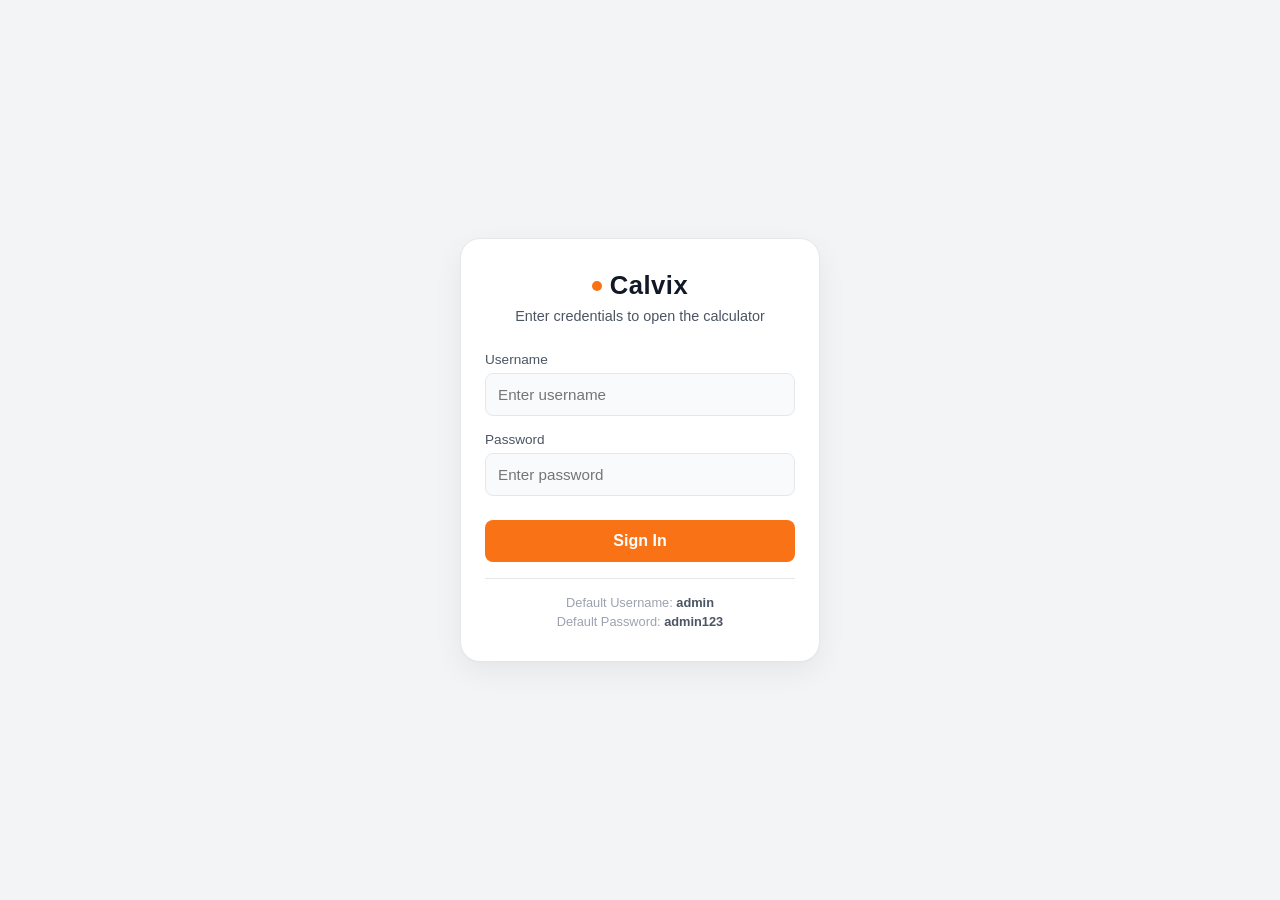
<file: index.html>
<!DOCTYPE html>
<html lang="en">
<head>
    <meta charset="UTF-8">
    <meta name="viewport" content="width=device-width, initial-scale=1.0">
    <title>Calvix | Classic Calculator</title>
    <meta name="description" content="A beautiful, premium classic calculator featuring advanced arithmetic, calculation history, and smooth animations.">
    <!-- Google Fonts: Outfit -->
    <link rel="preconnect" href="https://fonts.googleapis.com">
    <link rel="preconnect" href="https://fonts.gstatic.com" crossorigin>
    <link href="https://fonts.googleapis.com/css2?family=Outfit:wght@300;400;500;600;700&display=swap" rel="stylesheet">
    <link rel="stylesheet" href="style.css">
    <script>
        // Redirect immediately if not logged in
        if (sessionStorage.getItem('calvix_logged_in') !== 'true') {
            window.location.href = 'login.html';
        }
    </script>
</head>
<body>
    <!-- Background Animated Shapes -->
    <div class="bg-glow bg-glow-1"></div>
    <div class="bg-glow bg-glow-2"></div>
    <div class="bg-glow bg-glow-3"></div>

    <div class="calculator-container" id="calculator-app">
        <!-- Main Calculator Card -->
        <main class="calculator-card">
            <!-- Header with Title & Theme/History Toggles -->
            <header class="calc-header">
                <div class="brand">
                    <span class="brand-dot"></span>
                    <h1>Calvix</h1>
                </div>
                <div class="header-actions">
                    <button id="logout-btn" class="icon-btn" aria-label="Sign Out" title="Sign Out">
                        <svg xmlns="http://www.w3.org/2000/svg" width="18" height="18" viewBox="0 0 24 24" fill="none" stroke="currentColor" stroke-width="2" stroke-linecap="round" stroke-linejoin="round"><path d="M9 21H5a2 2 0 0 1-2-2V5a2 2 0 0 1 2-2h4"/><polyline points="16 17 21 12 16 7"/><line x1="21" y1="12" x2="9" y2="12"/></svg>
                    </button>
                    <button id="toggle-history-btn" class="icon-btn" aria-label="Toggle History" title="View History">
                        <svg xmlns="http://www.w3.org/2000/svg" width="20" height="20" viewBox="0 0 24 24" fill="none" stroke="currentColor" stroke-width="2" stroke-linecap="round" stroke-linejoin="round"><circle cx="12" cy="12" r="10"/><polyline points="12 6 12 12 16 14"/></svg>
                    </button>
                </div>
            </header>

            <!-- Screen / Display -->
            <section class="calc-display-section">
                <div id="calc-formula" class="calc-formula" aria-live="polite"></div>
                <div id="calc-input" class="calc-input" aria-live="polite">0</div>
            </section>

            <!-- Keypad -->
            <section class="calc-keypad" role="grid" aria-label="Calculator keypad">
                <!-- Row 1: Scientific / Extra Functions -->
                <button type="button" class="btn btn-sci" id="btn-power" data-val="^" role="gridcell" aria-label="exponentiation">xʸ</button>
                <button type="button" class="btn btn-sci" id="btn-sqrt" data-val="sqrt" role="gridcell" aria-label="square root">√</button>
                <button type="button" class="btn btn-sci" id="btn-percent" data-val="%" role="gridcell" aria-label="percentage">%</button>
                <button type="button" class="btn btn-action" id="btn-clear" data-val="clear" role="gridcell" aria-label="clear all">AC</button>

                <!-- Row 2 -->
                <button type="button" class="btn btn-num" data-val="7" role="gridcell">7</button>
                <button type="button" class="btn btn-num" data-val="8" role="gridcell">8</button>
                <button type="button" class="btn btn-num" data-val="9" role="gridcell">9</button>
                <button type="button" class="btn btn-op" id="btn-div" data-val="/" role="gridcell" aria-label="divide">÷</button>

                <!-- Row 3 -->
                <button type="button" class="btn btn-num" data-val="4" role="gridcell">4</button>
                <button type="button" class="btn btn-num" data-val="5" role="gridcell">5</button>
                <button type="button" class="btn btn-num" data-val="6" role="gridcell">6</button>
                <button type="button" class="btn btn-op" id="btn-mul" data-val="*" role="gridcell" aria-label="multiply">×</button>

                <!-- Row 4 -->
                <button type="button" class="btn btn-num" data-val="1" role="gridcell">1</button>
                <button type="button" class="btn btn-num" data-val="2" role="gridcell">2</button>
                <button type="button" class="btn btn-num" data-val="3" role="gridcell">3</button>
                <button type="button" class="btn btn-op" id="btn-sub" data-val="-" role="gridcell" aria-label="subtract">−</button>

                <!-- Row 5 -->
                <button type="button" class="btn btn-num" id="btn-neg" data-val="±" role="gridcell" aria-label="toggle sign">±</button>
                <button type="button" class="btn btn-num" data-val="0" role="gridcell">0</button>
                <button type="button" class="btn btn-num" data-val="." role="gridcell">.</button>
                <button type="button" class="btn btn-op" id="btn-add" data-val="+" role="gridcell" aria-label="add">+</button>

                <!-- Row 6: Utility & Equal -->
                <button type="button" class="btn btn-backspace" id="btn-backspace" data-val="backspace" role="gridcell" aria-label="backspace">
                    <svg xmlns="http://www.w3.org/2000/svg" width="18" height="18" viewBox="0 0 24 24" fill="none" stroke="currentColor" stroke-width="2" stroke-linecap="round" stroke-linejoin="round"><path d="M21 4H8l-7 8 7 8h13a2 2 0 0 0 2-2V6a2 2 0 0 0-2-2z"/><line x1="18" y1="9" x2="12" y2="15"/><line x1="12" y1="9" x2="18" y2="15"/></svg>
                </button>
                <button type="button" class="btn btn-equal" id="btn-equal" data-val="=" role="gridcell" aria-label="equals">=</button>
            </section>
        </main>

        <!-- Slide-out History Panel -->
        <aside class="history-panel" id="history-panel" aria-label="Calculation history">
            <div class="history-header">
                <h2>History</h2>
                <button id="close-history-btn" class="icon-btn" aria-label="Close history">
                    <svg xmlns="http://www.w3.org/2000/svg" width="20" height="20" viewBox="0 0 24 24" fill="none" stroke="currentColor" stroke-width="2" stroke-linecap="round" stroke-linejoin="round"><line x1="18" y1="6" x2="6" y2="18"/><line x1="6" y1="6" x2="18" y2="18"/></svg>
                </button>
            </div>
            <div class="history-list-container">
                <ul id="history-list" class="history-list">
                    <!-- History items will be injected here by JS -->
                    <li class="history-empty">No calculations yet</li>
                </ul>
            </div>
            <div class="history-footer">
                <button id="clear-history-btn" class="clear-history-btn">Clear History</button>
            </div>
        </aside>
    </div>

    <script src="script.js"></script>
</body>
</html>
</file>
<file: style.css>
/* style.css - Classic & Professional Calculator Theme */
:root {
    --bg-page: #f3f4f6; /* Clean light gray */
    --card-bg: #ffffff; /* Solid white card */
    --border-color: #e5e7eb; /* Subtle gray border */
    
    /* Text colors */
    --text-primary: #111827; /* Dark charcoal */
    --text-secondary: #4b5563; /* Medium gray */
    --text-muted: #9ca3af; /* Light gray */
    
    /* Classic Button Colors (iOS / Braun style) */
    --btn-num-bg: #f3f4f6;
    --btn-num-text: #111827;
    --btn-num-hover: #e5e7eb;
    --btn-num-active: #d1d5db;
    
    --btn-util-bg: #e5e7eb;
    --btn-util-text: #1f2937;
    --btn-util-hover: #d1d5db;
    --btn-util-active: #9ca3af;
    
    --btn-op-bg: #f97316; /* Classic orange operator */
    --btn-op-text: #ffffff;
    --btn-op-hover: #ea580c;
    --btn-op-active: #c2410c;
    
    --transition-tactile: all 0.1s ease;
}

* {
    box-sizing: border-box;
    margin: 0;
    padding: 0;
}

body {
    font-family: -apple-system, BlinkMacSystemFont, 'Segoe UI', Roboto, Helvetica, Arial, sans-serif;
    background-color: var(--bg-page);
    color: var(--text-primary);
    min-height: 100vh;
    display: flex;
    justify-content: center;
    align-items: center;
    overflow: hidden;
    position: relative;
}

/* Hide background glowing shape layers */
.bg-glow {
    display: none;
}

/* Main Container */
.calculator-container {
    position: relative;
    z-index: 10;
    display: flex;
    width: 360px;
    height: 600px;
    max-width: 95vw;
    max-height: 95vh;
}

/* Classic Calculator Card */
.calculator-card {
    flex: 1;
    background: var(--card-bg);
    border: 1px solid var(--border-color);
    border-radius: 20px;
    padding: 24px;
    display: flex;
    flex-direction: column;
    box-shadow: 0 10px 30px rgba(0, 0, 0, 0.06),
                0 1px 3px rgba(0, 0, 0, 0.02);
    overflow: hidden;
}

/* Header */
.calc-header {
    display: flex;
    justify-content: center;
    align-items: center;
    position: relative;
    margin-bottom: 16px;
}

.brand {
    display: flex;
    align-items: center;
    gap: 6px;
}

.header-actions {
    position: absolute;
    right: 0;
    display: flex;
    gap: 8px;
}

/* Gray professional brand indicator */
.brand-dot {
    width: 8px;
    height: 8px;
    background-color: var(--text-secondary);
    border-radius: 50%;
}

.brand h1 {
    font-size: 1rem;
    font-weight: 600;
    letter-spacing: 0.5px;
    color: var(--text-secondary);
}

.icon-btn {
    background: #f3f4f6;
    border: 1px solid var(--border-color);
    color: var(--text-secondary);
    width: 36px;
    height: 36px;
    border-radius: 8px;
    display: flex;
    justify-content: center;
    align-items: center;
    cursor: pointer;
    transition: var(--transition-tactile);
}

.icon-btn:hover {
    background: #e5e7eb;
    color: var(--text-primary);
}

/* Display Screen */
.calc-display-section {
    display: flex;
    flex-direction: column;
    justify-content: flex-end;
    align-items: flex-end;
    flex: 1;
    min-height: 100px;
    margin-bottom: 20px;
    padding: 12px 16px;
    background: #f9fafb;
    border-radius: 12px;
    border: 1px solid var(--border-color);
    overflow: hidden;
    word-break: break-all;
    word-wrap: break-word;
}

.calc-formula {
    font-size: 0.9rem;
    color: var(--text-secondary);
    min-height: 20px;
    font-weight: 400;
    text-align: right;
    width: 100%;
    margin-bottom: 4px;
    overflow-x: auto;
    white-space: nowrap;
    scrollbar-width: none;
}

.calc-formula::-webkit-scrollbar {
    display: none;
}

.calc-input {
    font-size: 2.4rem;
    font-weight: 500;
    color: var(--text-primary);
    text-align: right;
    width: 100%;
    overflow-x: auto;
    white-space: nowrap;
    scrollbar-width: none;
}

.calc-input::-webkit-scrollbar {
    display: none;
}

/* Keypad Grid */
.calc-keypad {
    display: grid;
    grid-template-columns: repeat(4, 1fr);
    gap: 10px;
}

/* Buttons */
.btn {
    font-family: inherit;
    font-size: 1.2rem;
    font-weight: 500;
    height: 54px;
    border: 1px solid transparent;
    border-radius: 12px;
    display: flex;
    justify-content: center;
    align-items: center;
    cursor: pointer;
    user-select: none;
    transition: var(--transition-tactile);
}

/* Active tactile click states */
.btn:active, .btn.keyboard-active {
    transform: scale(0.95);
}

.btn-num {
    background: var(--btn-num-bg);
    color: var(--btn-num-text);
}

.btn-num:hover {
    background: var(--btn-num-hover);
}

.btn-num:active, .btn-num.keyboard-active {
    background: var(--btn-num-active);
}

/* Operators (Orange) */
.btn-op {
    background: var(--btn-op-bg);
    color: var(--btn-op-text);
    font-size: 1.4rem;
}

.btn-op:hover {
    background: var(--btn-op-hover);
}

.btn-op:active, .btn-op.keyboard-active {
    background: var(--btn-op-active);
}

/* Utilities / Scientific (Gray) */
.btn-sci, .btn-action, .btn-backspace {
    background: var(--btn-util-bg);
    color: var(--btn-util-text);
}

.btn-sci:hover, .btn-action:hover, .btn-backspace:hover {
    background: var(--btn-util-hover);
}

.btn-sci:active, .btn-action:active, .btn-backspace:active, 
.btn-sci.keyboard-active, .btn-action.keyboard-active, .btn-backspace.keyboard-active {
    background: var(--btn-util-active);
}

.btn-equal {
    grid-column: span 2;
    background: var(--btn-op-bg);
    color: var(--btn-op-text);
    font-size: 1.4rem;
    font-weight: 600;
}

.btn-equal:hover {
    background: var(--btn-op-hover);
}

.btn-equal:active, .btn-equal.keyboard-active {
    background: var(--btn-op-active);
}

/* History Panel Styling */
.history-panel {
    position: absolute;
    top: 0;
    right: 0;
    bottom: 0;
    width: 100%;
    background: #ffffff;
    border-left: 1px solid var(--border-color);
    border-radius: 20px;
    z-index: 3;
    display: flex;
    flex-direction: column;
    transform: translateX(100%);
    opacity: 0;
    pointer-events: none;
    transition: transform 0.3s cubic-bezier(0.4, 0, 0.2, 1), 
                opacity 0.2s ease;
    box-shadow: -5px 0 25px rgba(0, 0, 0, 0.03);
}

.history-panel.open {
    transform: translateX(0);
    opacity: 1;
    pointer-events: auto;
}

.history-header {
    display: flex;
    justify-content: space-between;
    align-items: center;
    padding: 20px;
    border-bottom: 1px solid var(--border-color);
}

.history-header h2 {
    font-size: 1.1rem;
    font-weight: 600;
}

.history-list-container {
    flex: 1;
    overflow-y: auto;
    padding: 16px 20px;
    scrollbar-width: thin;
}

.history-list-container::-webkit-scrollbar {
    width: 4px;
}

.history-list-container::-webkit-scrollbar-thumb {
    background-color: #e5e7eb;
    border-radius: 2px;
}

.history-list {
    list-style: none;
    display: flex;
    flex-direction: column;
    gap: 12px;
}

.history-item {
    display: flex;
    flex-direction: column;
    align-items: flex-end;
    padding: 10px 14px;
    border-radius: 8px;
    background: #f9fafb;
    border: 1px solid var(--border-color);
    cursor: pointer;
    transition: background 0.15s ease;
}

.history-item:hover {
    background: #f3f4f6;
}

.history-expr {
    font-size: 0.85rem;
    color: var(--text-secondary);
    margin-bottom: 2px;
    word-break: break-all;
}

.history-result {
    font-size: 1.15rem;
    font-weight: 600;
    color: var(--text-primary);
    word-break: break-all;
}

.history-empty {
    text-align: center;
    color: var(--text-muted);
    font-size: 0.9rem;
    margin-top: 30px;
}

.history-footer {
    padding: 20px;
    border-top: 1px solid var(--border-color);
}

.clear-history-btn {
    width: 100%;
    padding: 10px;
    border: 1px solid #d1d5db;
    background: #ffffff;
    color: #4b5563;
    border-radius: 8px;
    font-family: inherit;
    font-size: 0.9rem;
    font-weight: 500;
    cursor: pointer;
    transition: background 0.15s ease;
}

.clear-history-btn:hover {
    background: #f9fafb;
    color: #111827;
}

/* Disable generic pulse keyframes (since glowing design is removed) */
.btn-pulse {
    animation: none;
}

/* Login Page Layout */
.login-container {
    display: flex;
    justify-content: center;
    align-items: center;
    width: 360px;
    height: 600px;
    max-width: 95vw;
    max-height: 95vh;
}

.login-card {
    flex: 1;
    background: var(--card-bg);
    border: 1px solid var(--border-color);
    border-radius: 20px;
    padding: 32px 24px;
    display: flex;
    flex-direction: column;
    box-shadow: 0 10px 30px rgba(0, 0, 0, 0.06),
                0 1px 3px rgba(0, 0, 0, 0.02);
}

.login-header {
    text-align: center;
    margin-bottom: 28px;
}

.brand-centered {
    display: flex;
    justify-content: center;
    align-items: center;
    gap: 8px;
    margin-bottom: 8px;
}

.brand-centered h1 {
    font-size: 1.6rem;
    font-weight: 600;
    letter-spacing: 0.5px;
    color: var(--text-primary);
}

.brand-centered .brand-dot {
    width: 10px;
    height: 10px;
    background-color: var(--btn-op-bg); /* Orange dot */
    border-radius: 50%;
}

.login-subtitle {
    font-size: 0.9rem;
    color: var(--text-secondary);
}

.login-form {
    display: flex;
    flex-direction: column;
    gap: 16px;
    flex: 1;
}

.form-group {
    display: flex;
    flex-direction: column;
    gap: 6px;
}

.form-group label {
    font-size: 0.85rem;
    font-weight: 500;
    color: var(--text-secondary);
}

.form-group input {
    font-family: inherit;
    font-size: 0.95rem;
    padding: 12px;
    border: 1px solid var(--border-color);
    border-radius: 8px;
    background: #f9fafb;
    color: var(--text-primary);
    transition: border-color 0.15s ease, box-shadow 0.15s ease;
    outline: none;
}

.form-group input:focus {
    border-color: var(--btn-op-bg);
    box-shadow: 0 0 0 3px rgba(249, 115, 22, 0.15);
}

.error-message {
    font-size: 0.85rem;
    color: #ef4444; /* red error */
    background: rgba(239, 68, 68, 0.05);
    border: 1px solid rgba(239, 68, 68, 0.2);
    padding: 10px;
    border-radius: 8px;
    text-align: center;
}

.btn-login {
    font-family: inherit;
    font-size: 1rem;
    font-weight: 600;
    color: #ffffff;
    background: var(--btn-op-bg);
    border: none;
    border-radius: 8px;
    padding: 12px;
    cursor: pointer;
    transition: background 0.15s ease, transform 0.1s ease;
    margin-top: 8px;
}

.btn-login:hover {
    background: var(--btn-op-hover);
}

.btn-login:active {
    transform: scale(0.98);
}

.login-footer {
    border-top: 1px solid var(--border-color);
    padding-top: 16px;
    margin-top: 16px;
    text-align: center;
    display: flex;
    flex-direction: column;
    gap: 4px;
}

.credentials-hint {
    font-size: 0.8rem;
    color: var(--text-muted);
}

.credentials-hint strong {
    color: var(--text-secondary);
}
</file>
